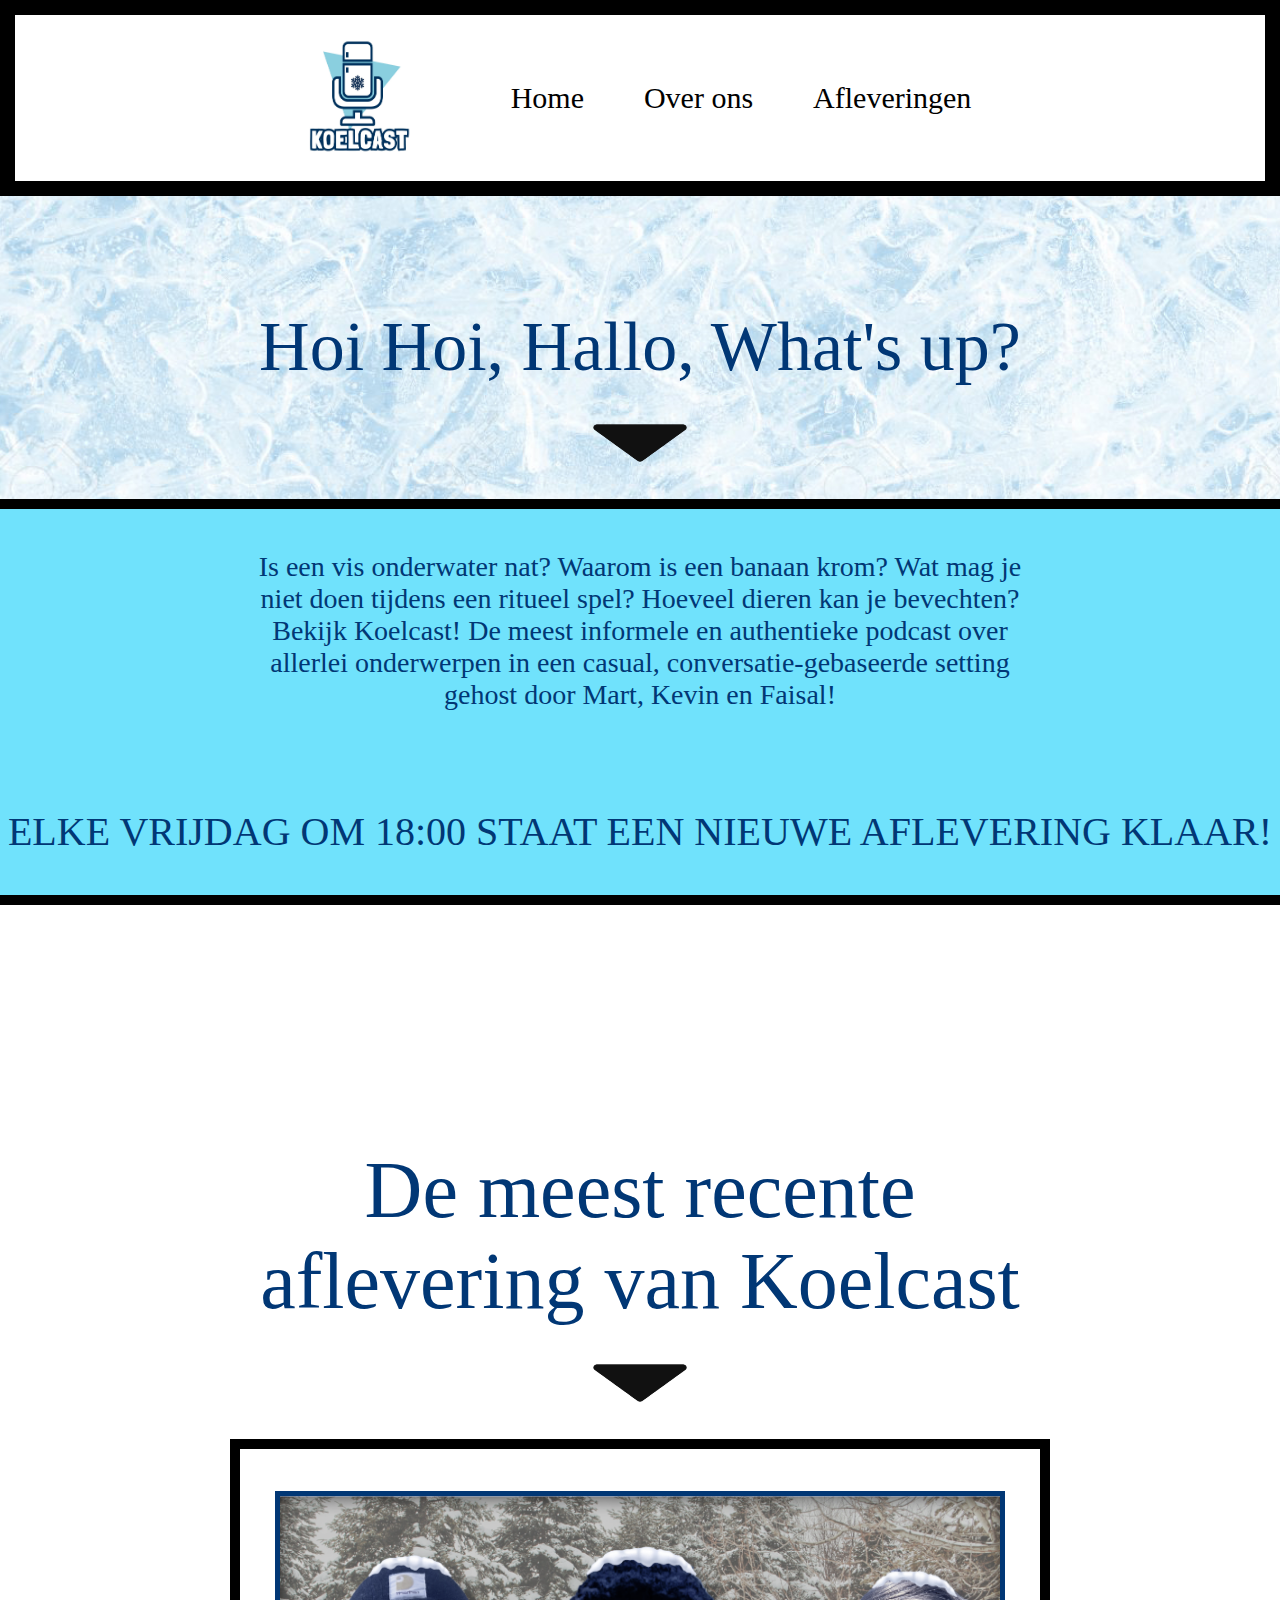
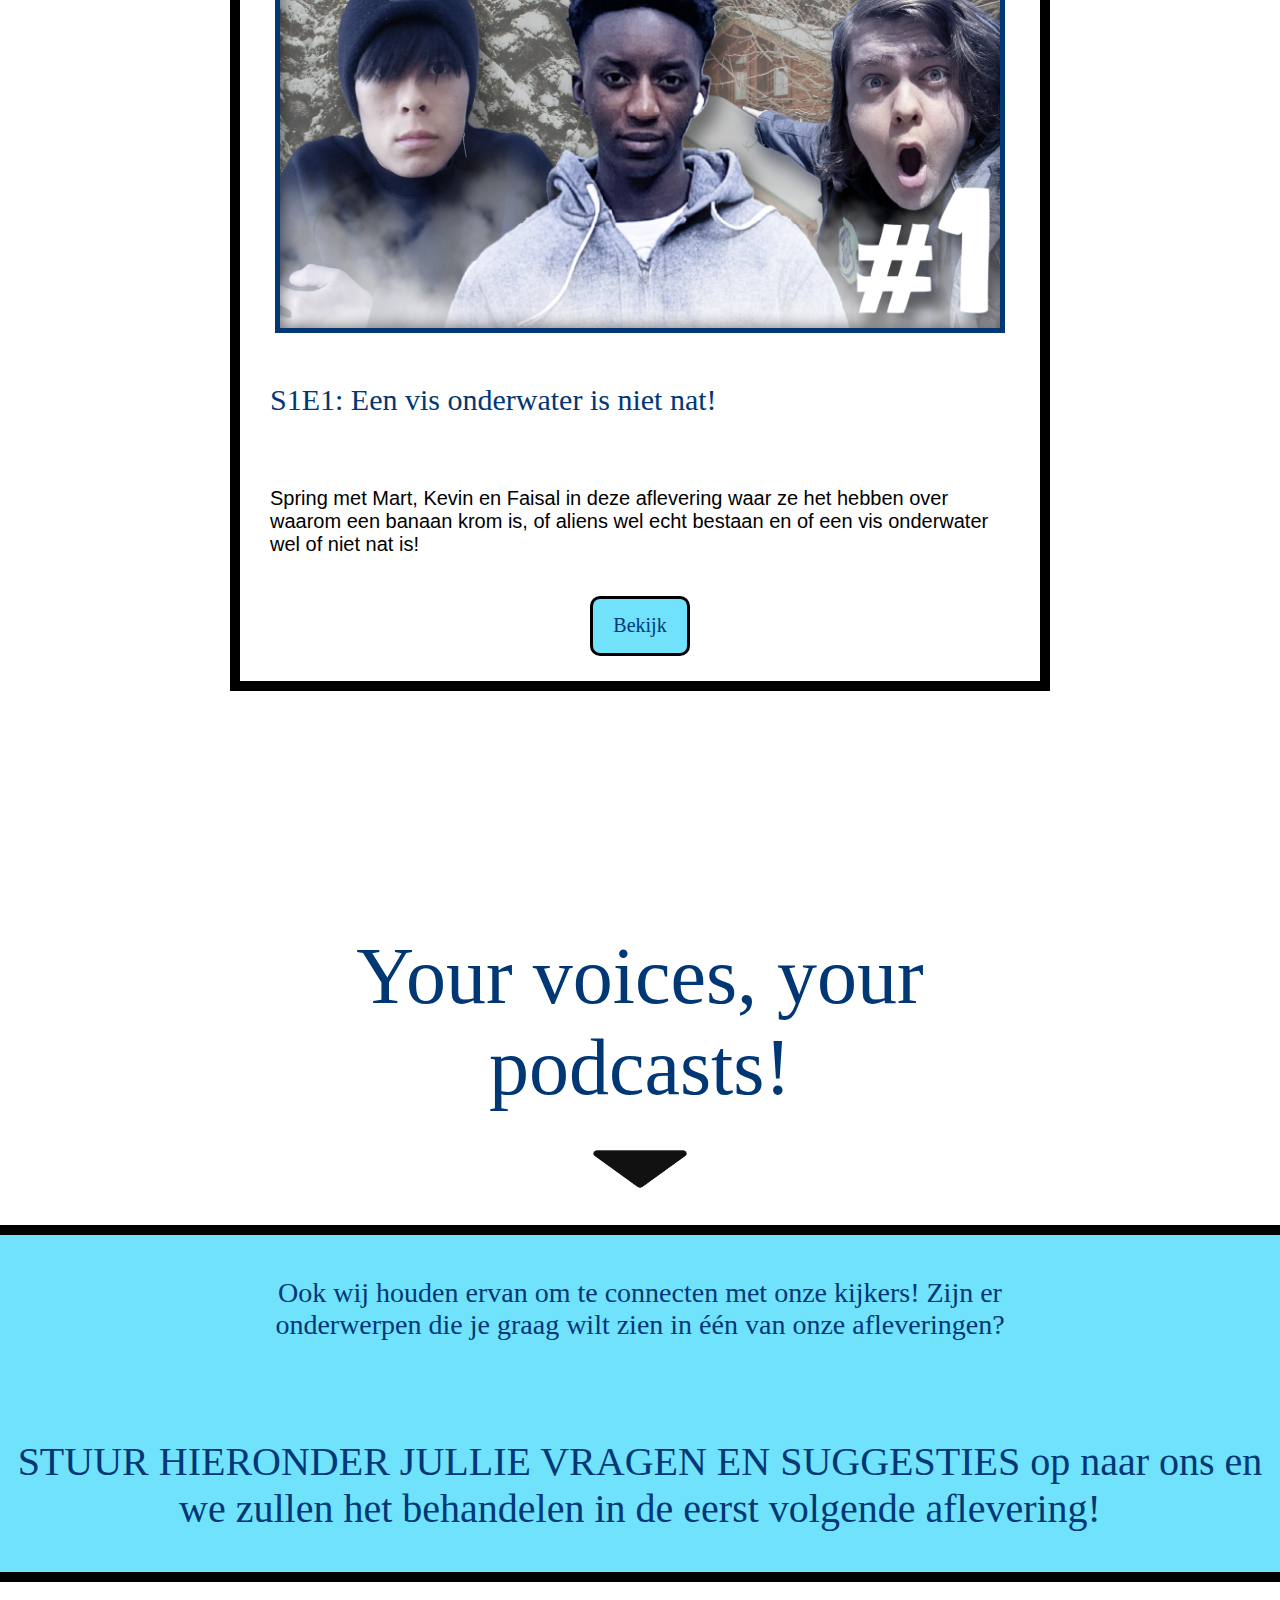
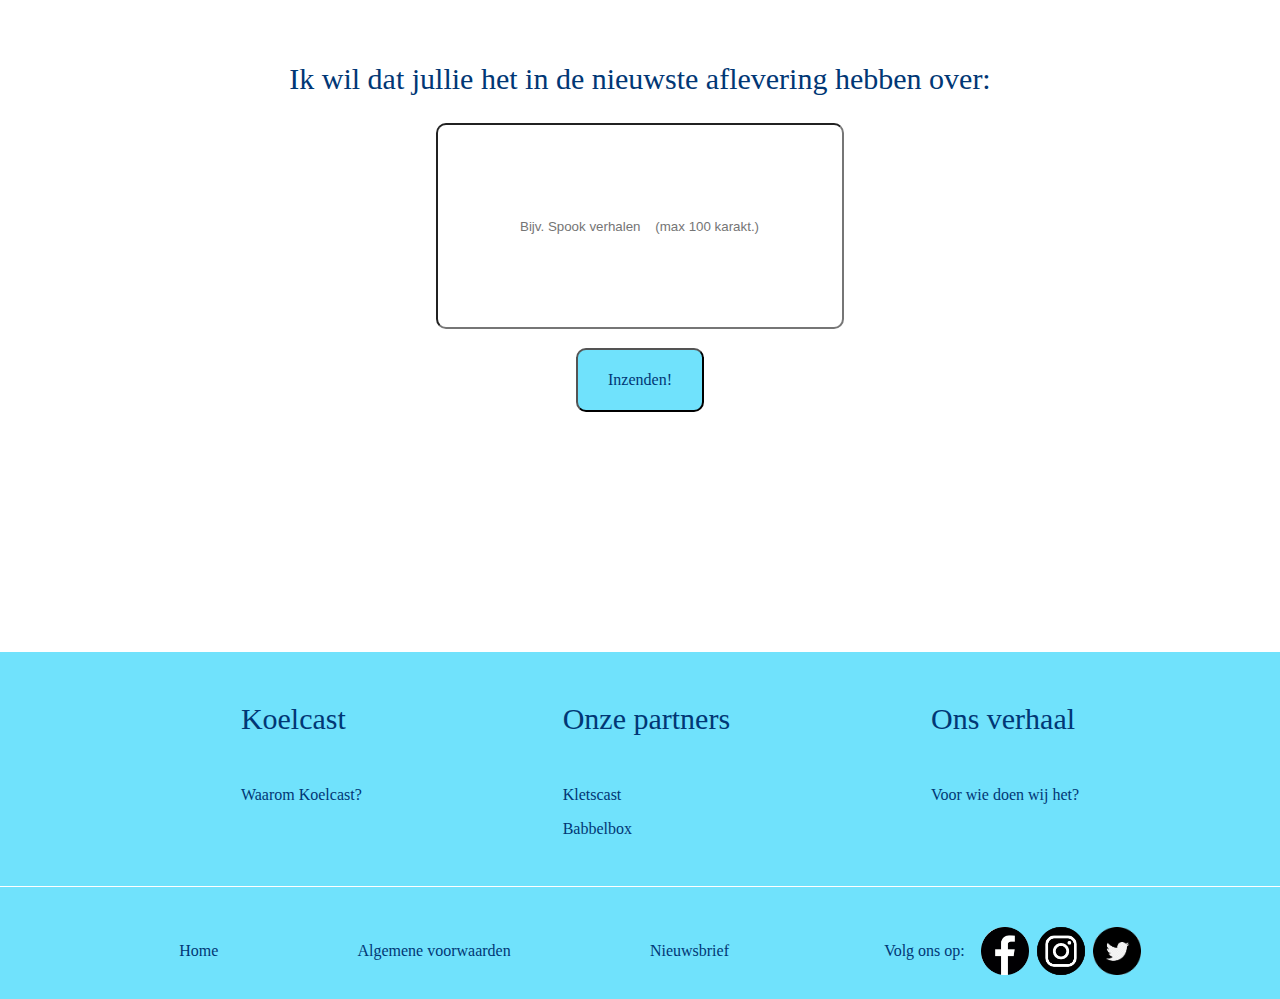
<file: index.html>
<!DOCTYPE html>
<html lang="nl">
<head>
    <meta charset="UTF-8">
    <meta name="viewport" content="width=device-width, initial-scale=1.0">
    <link rel="stylesheet" href="css/style.css">
    <title>Home</title>
</head>
    <body>
        <header>
            <nav>
                <a href="index.html"><img id="logo" src="images/koelcastlogo.jpg"  alt="podcast logo"></a>
                <ul>
                    <li><a href="index.html">Home</a></li>
                    <li><a href="overons.html">Over ons</a></li>
                    <li><a href="afleveringen.html">Afleveringen</a></li>
                </ul>
            </nav>
        </header>
        <main> 
            <div class="koptekstmetpijl">
                <h1>Hoi Hoi, Hallo, What's up?</h1>
                <img class="pijl" src="images/pijl.webp" alt="pijltje">
            </div>
            <article>
                <h4>Is een vis onderwater nat? Waarom is een banaan krom?
                    Wat mag je niet doen tijdens een ritueel spel? Hoeveel dieren kan je bevechten? 
                    Bekijk Koelcast! De meest informele en authentieke podcast over allerlei onderwerpen
                    in een casual, conversatie-gebaseerde setting gehost door Mart, Kevin en Faisal!
                </h4>
                <h3>ELKE VRIJDAG OM 18:00 STAAT EEN NIEUWE AFLEVERING KLAAR!</h3>
            </article>
            <div class="koptekstmetpijl">
                <h2>De meest recente aflevering van Koelcast</h2>
                <img class="pijl" src="images/pijl.webp" alt="pijltje">
            </div>
            <div class="recent">
                <img id="kopfoto" src="images/recent.png" alt="recentkopfoto">
                <h5>S1E1: Een vis onderwater is niet nat!</h5>
                <p>Spring met Mart, Kevin en Faisal in deze aflevering waar ze het hebben 
                    over waarom een banaan krom is, of aliens wel echt bestaan en of een 
                    vis onderwater wel of niet nat is!
                </p>
                <button id="bekijkrecent" type="button" onclick="location.href='#'">
                    Bekijk
                </button>
            </div>
            <div class="koptekstmetpijl">
                <h2>Your voices, your podcasts!</h2>
                <img class="pijl" src="images/pijl.webp" alt="pijltje">
            </div>
            <article>
                <h4>Ook wij houden ervan om te connecten met onze kijkers! 
                    Zijn er onderwerpen die je graag wilt zien in één van onze afleveringen?
                </h4>
                <h3>STUUR HIERONDER JULLIE VRAGEN EN SUGGESTIES op naar ons en we zullen het behandelen 
                    in de eerst volgende aflevering!
                </h3>
            </article>
            <form>            
                <label>Ik wil dat jullie het in de nieuwste aflevering hebben over:</label>
                <input type="text" id="invoerveld" name="fname" placeholder="Bijv. Spook verhalen    (max 100 karakt.)">
                <input type="submit" id="verzenden"  value="Inzenden!">
            </form>
        </main>
        <footer>
                <ul class="lijst1">
                    <li>
                        <h5>Koelcast</h5>
                        <p>Waarom Koelcast?</p>
                    </li>
                    <li>
                        <h5>Onze partners</h5>
                        <p>Kletscast</p>
                        <p>Babbelbox</p>
                    </li>    
                    <li>
                        <h5>Ons verhaal</h5>
                        <p>Voor wie doen wij het?</p>
                    </li>  
                </ul>
                <ul class="lijst2">  
                    <li>
                        <p>Home</p>
                    </li>
                    <li>
                        <p>Algemene voorwaarden</p>
                    </li>
                    <li>
                        <p>Nieuwsbrief</p>
                    </li>
                    <li class="social"><p>Volg ons op:</p><img id="fblogo" src="images/fblogo.png" alt="facebooklogo">
                        <img id="instalogo" src="images/instalogo.png" alt="instalogo">
                        <img id="twitterlogo" src="images/twitterlogo.png" alt="twitterlogo">
                    </li>
                </ul>
        </footer>
    </body>
</html>
</file>
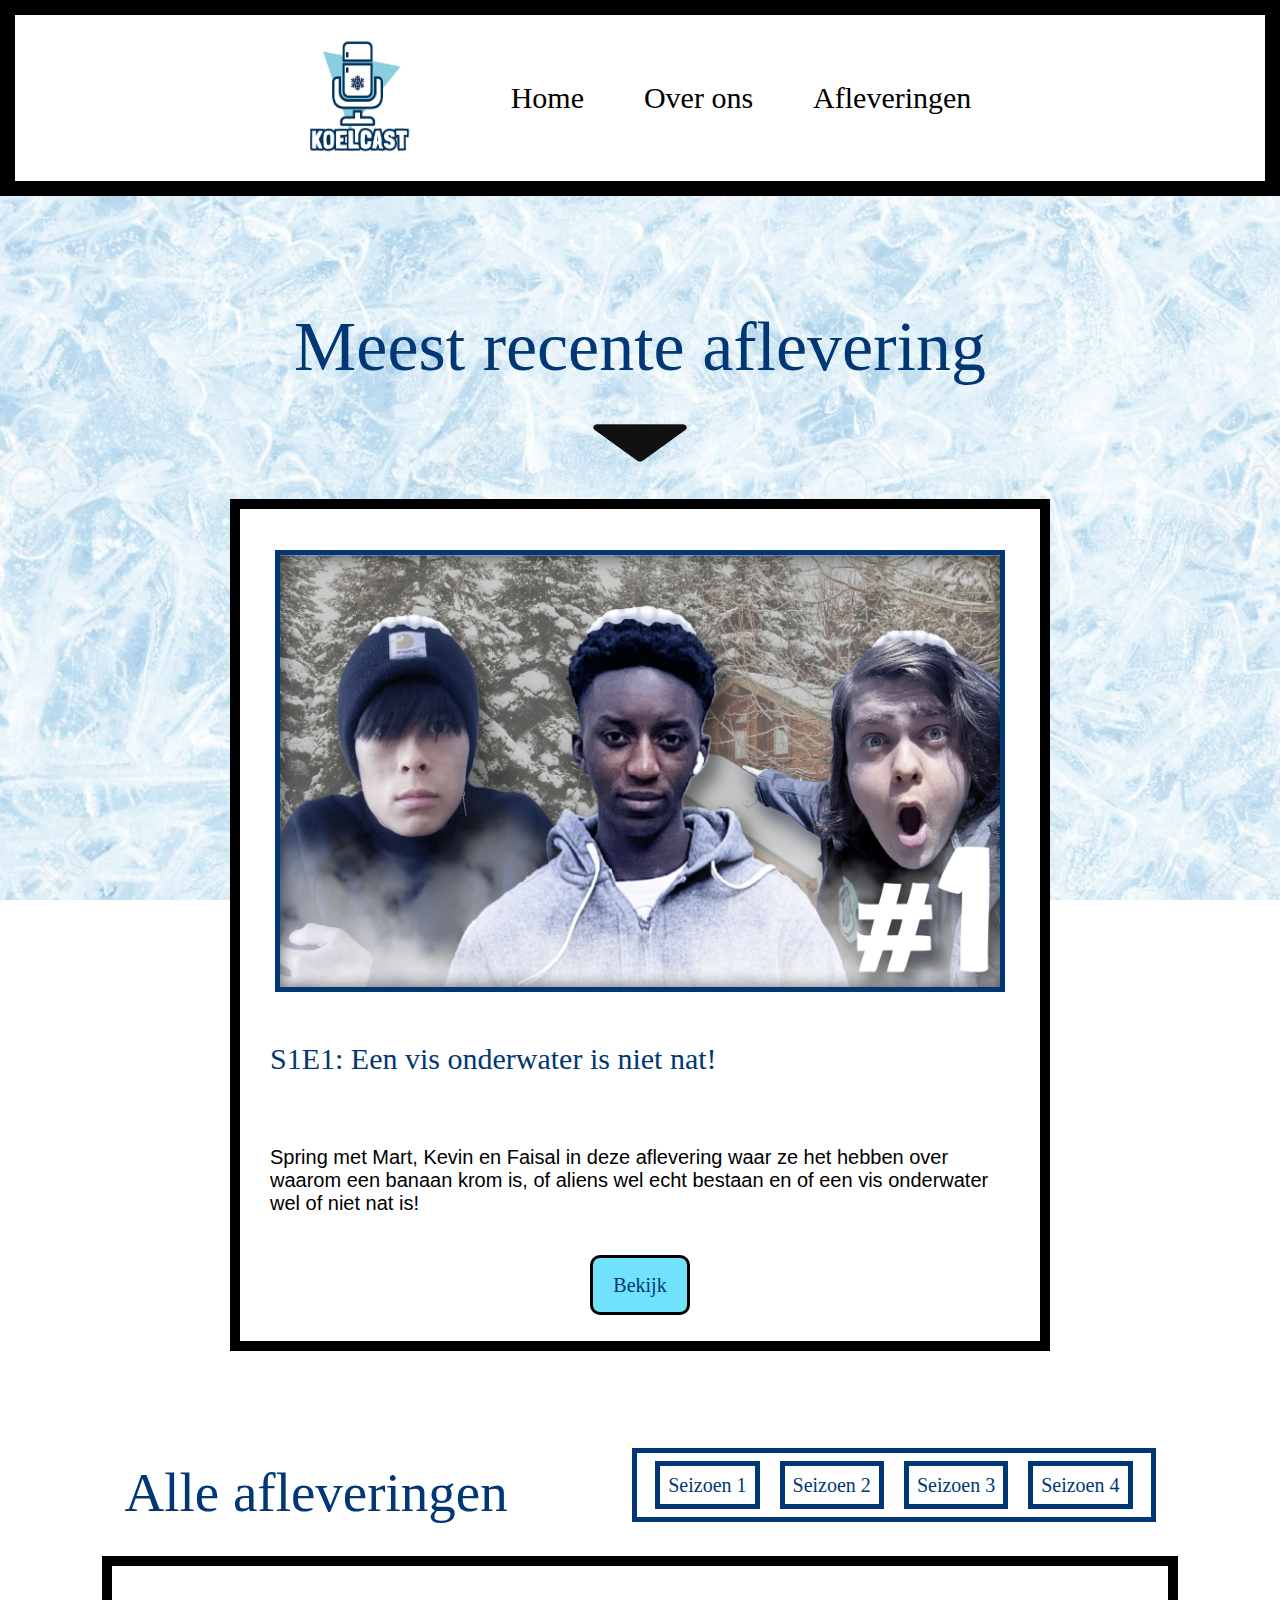
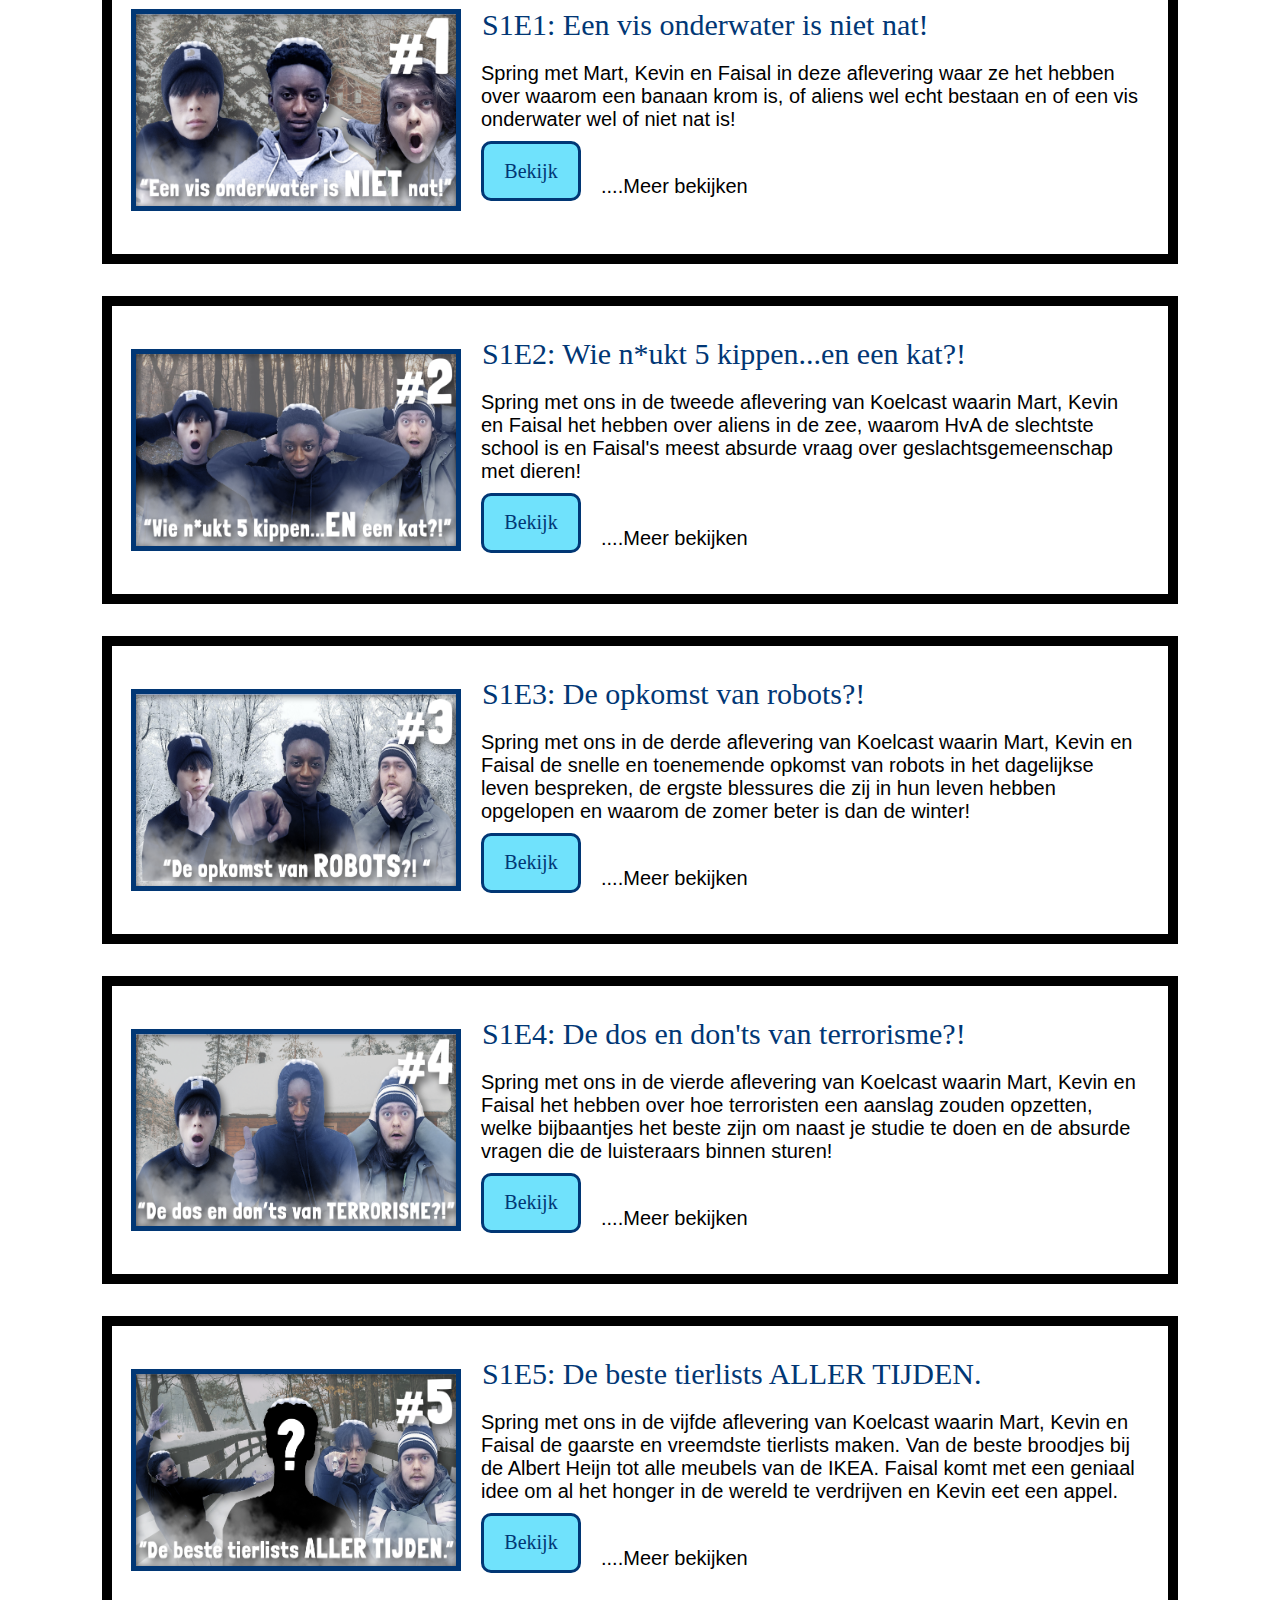
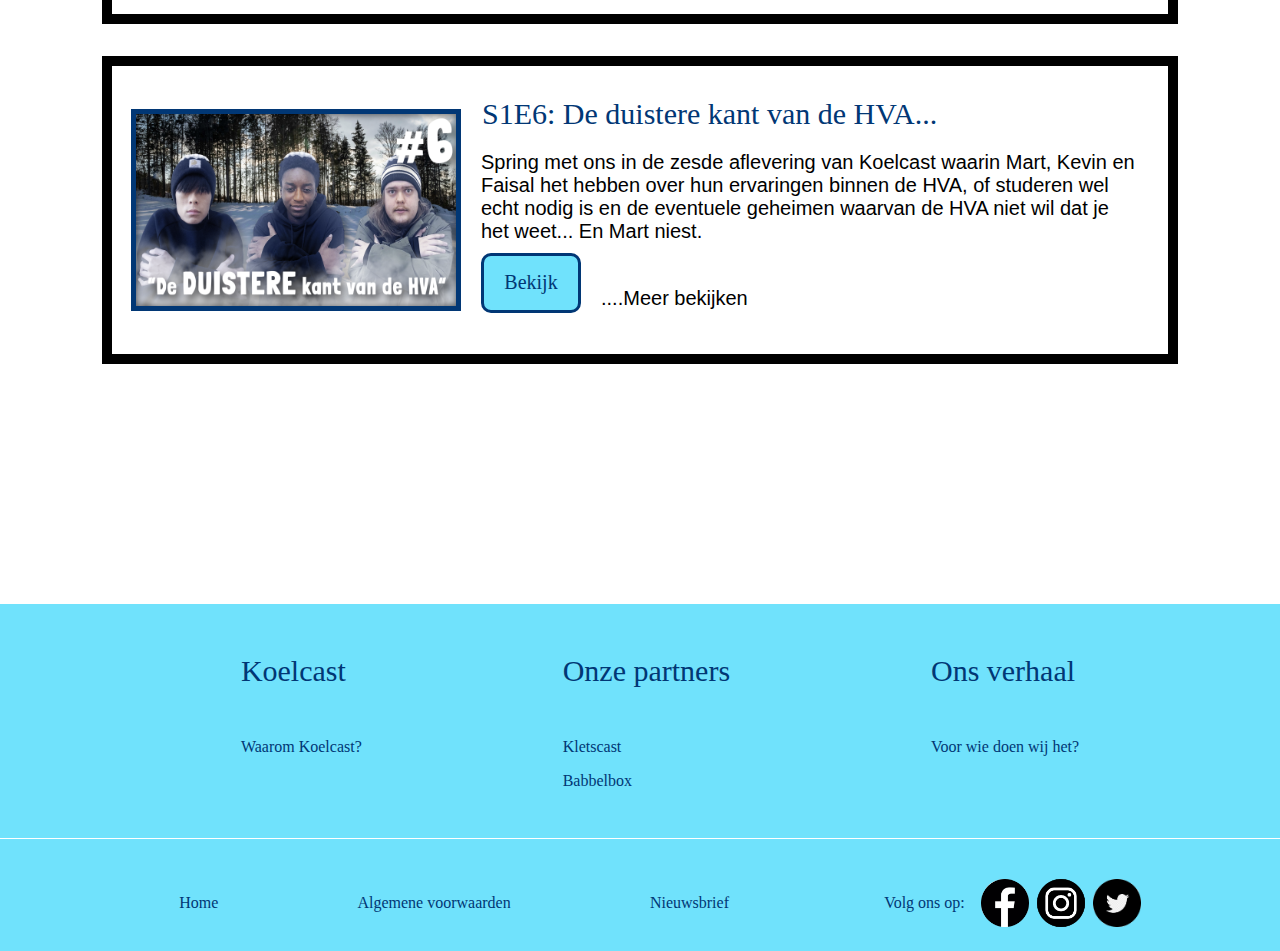
<file: afleveringen.html>
<!DOCTYPE html>
<html lang="nl">
<head>
    <meta charset="UTF-8">
    <meta name="viewport" content="width=device-width, initial-scale=1.0">
    <link rel="stylesheet" href="css/style.css">
    <title>Afleveringen</title>
</head>
    <body>
        <header>
            <nav>
                <a href="index.html"><img id="logo" src="images/koelcastlogo.jpg"  alt="podcast logo"></a>
                <ul>
                    <li><a href="index.html">Home</a></li>
                    <li><a href="overons.html">Over ons</a></li>
                    <li><a href="afleveringen.html">Afleveringen</a></li>
                </ul>
            </nav>
        </header>
        <main>
            <div class="koptekstmetpijl">
                <h1>Meest recente aflevering</h1>
                <img class="pijl" src="images/pijl.webp" alt="pijltje">
            </div>
            <div class="recent">
                <img id="kopfoto" src="images/recent.png" alt="recentkopfoto">
                <h5>S1E1: Een vis onderwater is niet nat!</h5>
                <p>Spring met Mart, Kevin en Faisal in deze aflevering waar ze het hebben 
                    over waarom een banaan krom is, of aliens wel echt bestaan en of een 
                    vis onderwater wel of niet nat is!
                </p>
                <button id="bekijkrecent" type="button" onclick="location.href='#'">
                    Bekijk
                </button>
            </div>
            <div id="seizoentab">
                <h2 id="alleafl">Alle afleveringen</h2>
                <ul>
                    <li><a href="#">Seizoen 1</a></li>
                    <li><a href="#">Seizoen 2</a></li>
                    <li><a href="#">Seizoen 3</a></li>
                    <li><a href="#">Seizoen 4</a></li>
                </ul>
            </div>
            <section class="afleveringen">
                <img class="afleveringenfotos" src="images/aflevering1.png" alt="aflevering1">
                <div class="bitesnack">
                    <h3>S1E1: Een vis onderwater is niet nat!</h3>
                    <p>Spring met Mart, Kevin en Faisal in deze aflevering waar ze het hebben 
                        over waarom een banaan krom is, of aliens wel echt bestaan en of een 
                        vis onderwater wel of niet nat is!
                    </p>
                    <div class="mealopenen">
                        <button type="button" class="bekijk">
                                Bekijk
                        </button>
                        <p>....Meer bekijken</p>
                    </div>
                </div>
            </section>
            <section class="afleveringen">
                <img class="afleveringenfotos" src="images/aflevering2.png" alt="aflevering2">
                <div class="bitesnack">
                    <h3>S1E2: Wie n*ukt 5 kippen...en een kat?!</h3>
                    <p>Spring met ons in de tweede aflevering van Koelcast waarin Mart, Kevin en Faisal het 
                        hebben over aliens in de zee, waarom HvA de slechtste school is en Faisal's meest absurde 
                        vraag over geslachtsgemeenschap met dieren!
                    </p>
                    <div class="mealopenen">
                        <button type="button" class="bekijk">
                            Bekijk
                        </button>
                        <p>....Meer bekijken</p>
                    </div>
                </div>
            </section>
            <section class="afleveringen">
                <img class="afleveringenfotos" src="images/aflevering3.png" alt="aflevering3">
                <div class="bitesnack">
                    <h3>S1E3: De opkomst van robots?!</h3>
                    <p>Spring met ons in de derde aflevering van Koelcast waarin Mart, Kevin en Faisal de snelle en 
                        toenemende opkomst van robots in het dagelijkse leven bespreken, de ergste blessures die zij 
                        in hun leven hebben opgelopen en waarom de zomer beter is dan de winter!
                    </p>
                    <div class="mealopenen">
                        <button type="button" class="bekijk">
                            Bekijk
                        </button>
                        <p>....Meer bekijken</p>
                    </div>
                </div>
            </section>
            <section class="afleveringen">
                <img class="afleveringenfotos" src="images/aflevering4.png" alt="aflevering4">
                <div class="bitesnack">
                    <h3>S1E4: De dos en don'ts van terrorisme?!</h3>
                    <p>Spring met ons in de vierde aflevering van Koelcast waarin Mart, Kevin en Faisal het hebben over 
                        hoe terroristen een aanslag zouden opzetten, welke bijbaantjes het beste zijn om naast je studie 
                        te doen en de absurde vragen die de luisteraars binnen sturen!
                    </p>
                    <div class="mealopenen">
                        <button type="button" class="bekijk">
                            Bekijk
                        </button>
                        <p>....Meer bekijken</p>
                    </div>
                </div>
            </section>
            <section class="afleveringen">
                <img class="afleveringenfotos" src="images/aflevering5.png" alt="aflevering5">
                <div class="bitesnack">
                    <h3>S1E5: De beste tierlists ALLER TIJDEN.</h3>
                    <p>Spring met ons in de vijfde aflevering van Koelcast waarin Mart, Kevin en Faisal de gaarste en vreemdste 
                        tierlists maken. Van de beste broodjes bij de Albert Heijn tot alle meubels van de IKEA. Faisal komt met 
                        een geniaal idee om al het honger in de wereld te verdrijven en Kevin eet een appel.
                    </p>
                    <div class="mealopenen">
                        <button type="button" class="bekijk">
                            Bekijk
                        </button>
                        <p>....Meer bekijken</p>
                    </div>
                </div>
            </section>
            <section class="afleveringen">
                <img class="afleveringenfotos" src="images/aflevering6.png" alt="aflevering6">
                <div class="bitesnack">
                    <h3>S1E6: De duistere kant van de HVA...</h3>
                    <p>Spring met ons in de zesde aflevering van Koelcast waarin Mart, Kevin en Faisal het hebben over hun ervaringen 
                        binnen de HVA, of studeren wel echt nodig is en de eventuele geheimen waarvan de HVA niet wil dat je het weet...
                        En Mart niest.
                    </p>
                    <div class="mealopenen">
                        <button type="button" class="bekijk">
                            Bekijk
                        </button>
                        <p>....Meer bekijken</p>
                    </div>
                </div>
            </section>
        </main>
        <footer>
            <ul class="lijst1">
                <li>
                    <h5>Koelcast</h5>
                    <p>Waarom Koelcast?</p>
                </li>
                <li>
                    <h5>Onze partners</h5>
                    <p>Kletscast</p>
                    <p>Babbelbox</p>
                </li>    
                <li>
                    <h5>Ons verhaal</h5>
                    <p>Voor wie doen wij het?</p>
                </li>  
            </ul>
            <ul class="lijst2">  
                <li>
                    <p>Home</p>
                </li>
                <li>
                    <p>Algemene voorwaarden</p>
                </li>
                <li>
                    <p>Nieuwsbrief</p>
                </li>
                <li class="social"><p>Volg ons op:</p><img id="fblogo" src="images/fblogo.png" alt="facebooklogo">
                    <img id="instalogo" src="images/instalogo.png" alt="instalogo">
                    <img id="twitterlogo" src="images/twitterlogo.png" alt="twitterlogo">
                </li>
            </ul>
    </footer>
    </body>
</html>
</file>
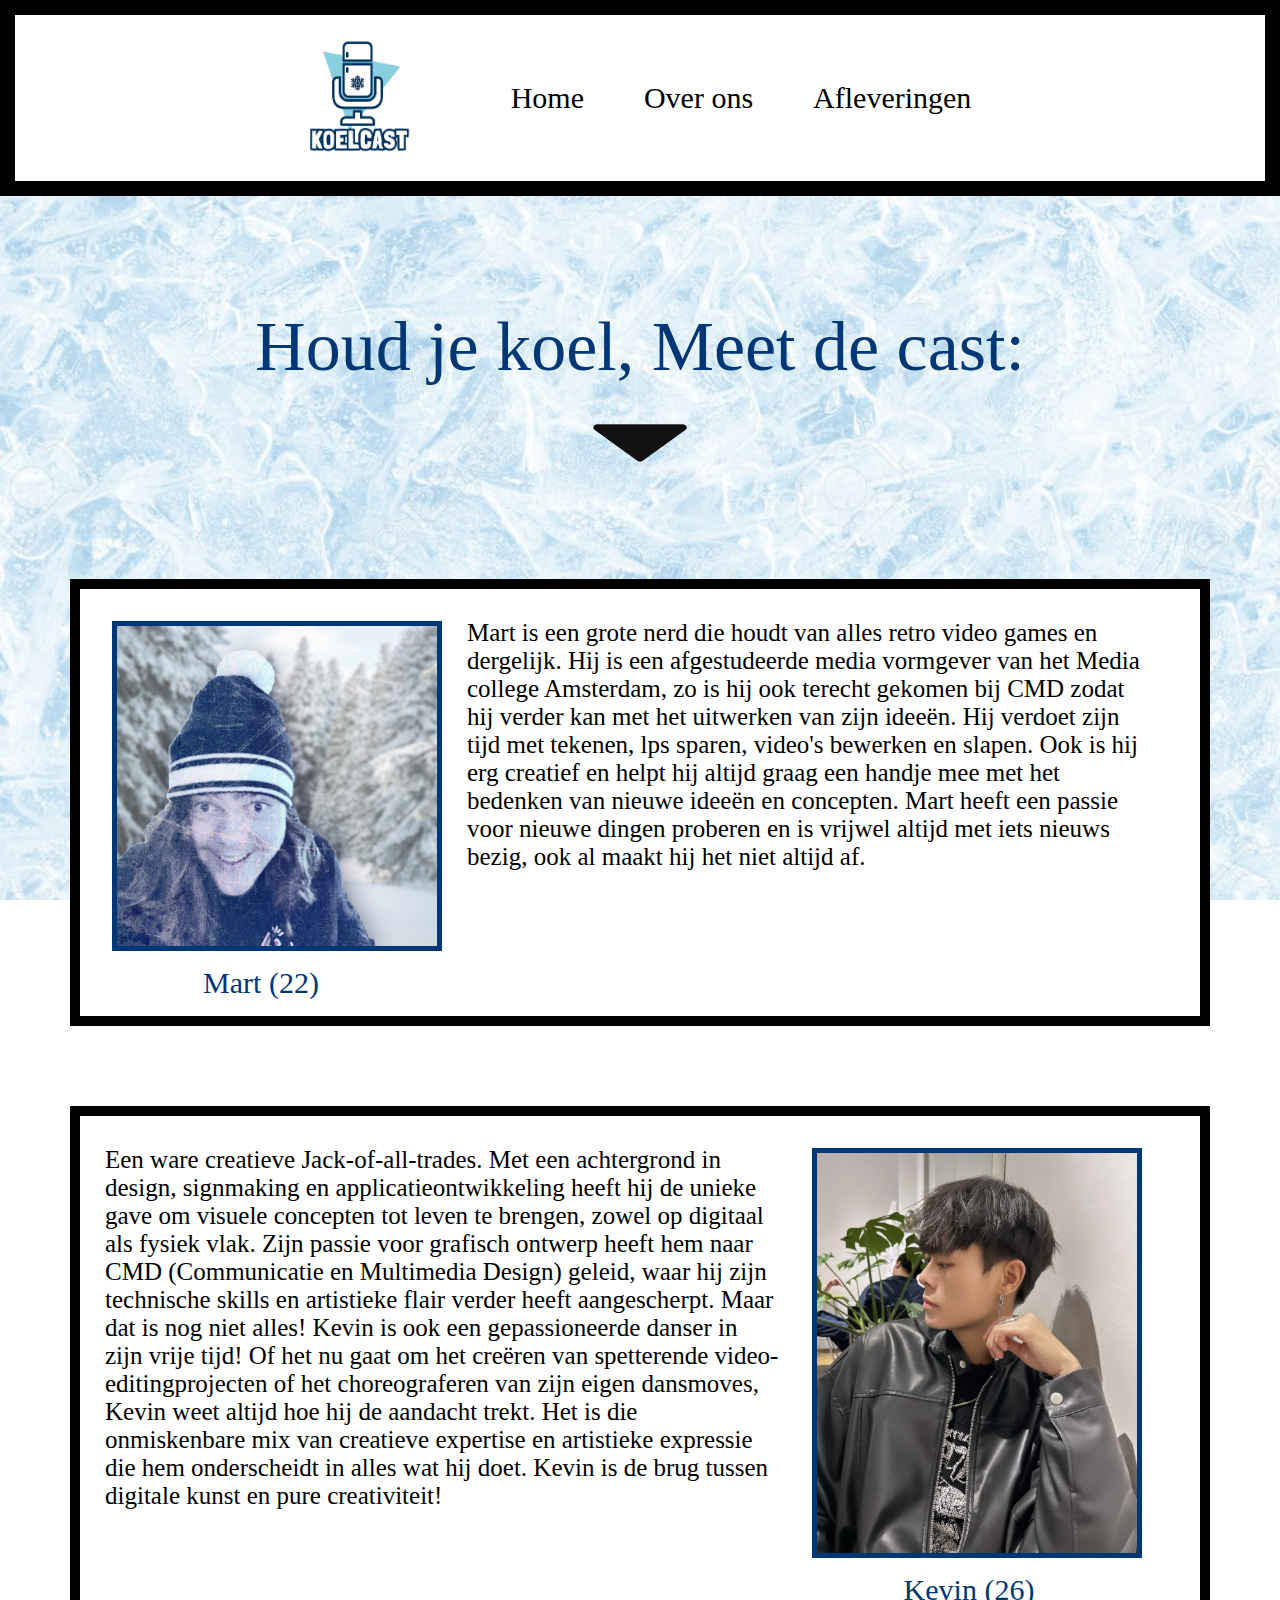
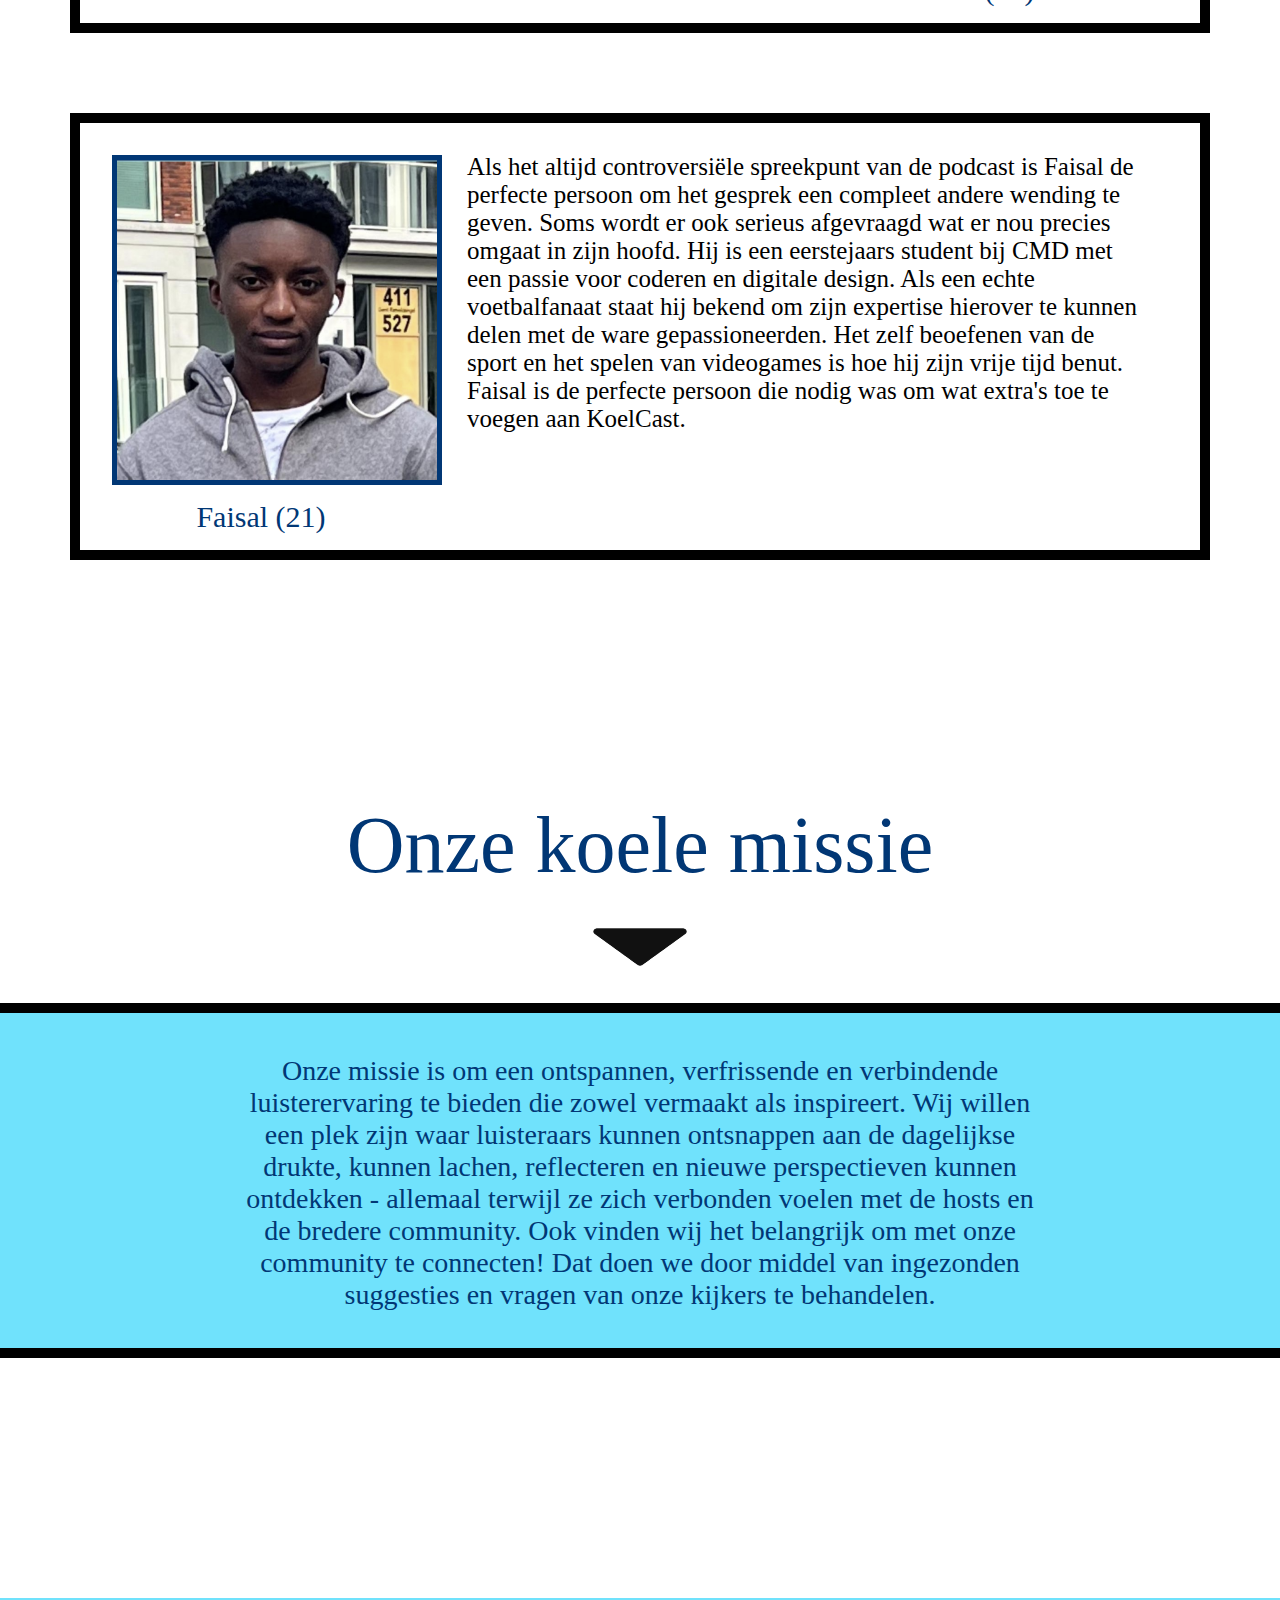
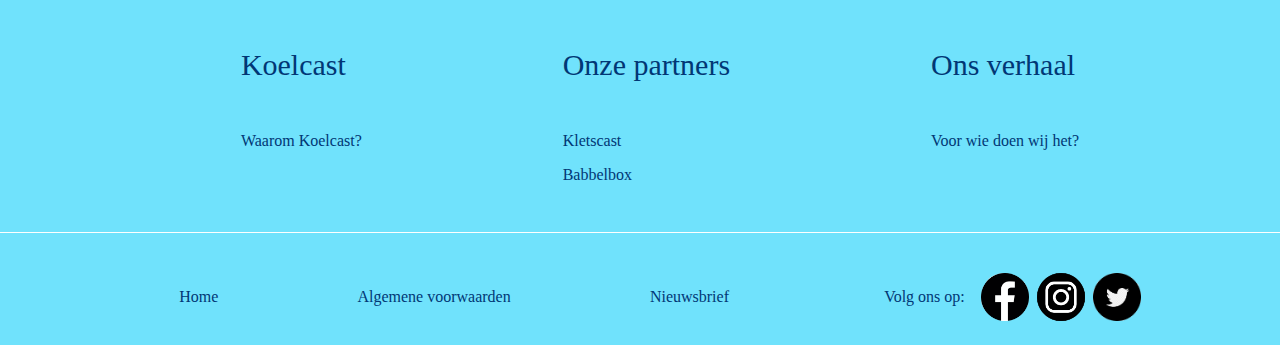
<file: overons.html>
<!DOCTYPE html>
<html lang="nl">
<head>
    <meta charset="UTF-8">
    <meta name="viewport" content="width=device-width, initial-scale=1.0">
    <link rel="stylesheet" href="css/style.css">
    <title>Over ons</title>
</head>
    <body>
        <header>
            <nav>
                <a href="index.html"><img id="logo" src="images/koelcastlogo.jpg"  alt="podcast logo"></a>
                <ul>
                    <li><a href="index.html">Home</a></li>
                    <li><a href="overons.html">Over ons</a></li>
                    <li><a href="afleveringen.html">Afleveringen</a></li>
                </ul>
            </nav>
        </header>
        <main>
            <div class="koptekstmetpijl">
                <h1>Houd je koel, Meet de cast:</h1>
                <img class="pijl" src="images/pijl.webp" alt="pijltje">
            </div>
            <section class="overons">
                <div class=fotometleeftijd>
                    <img id="mart" src="images/mart.png" alt="martfoto">
                    <h2>Mart (22)</h2>
                </div>
                <p>Mart is een grote nerd die houdt van alles retro video games en dergelijk.
                    Hij is een afgestudeerde media vormgever van
                    het Media college Amsterdam, zo is hij ook terecht gekomen bij CMD zodat hij verder kan met het uitwerken van zijn ideeën.
                    Hij verdoet zijn tijd met tekenen, lps sparen, video's bewerken en slapen. 
                    Ook is hij erg creatief en helpt hij altijd graag een handje mee met het bedenken van nieuwe ideeën en concepten.
                    Mart heeft een passie voor nieuwe dingen proberen en is vrijwel altijd met iets nieuws bezig, 
                    ook al maakt hij het niet altijd af.
                </p>
            </section>
            <section class="overons">
                <p>Een ware creatieve Jack-of-all-trades. Met een achtergrond in design, signmaking en applicatieontwikkeling heeft hij 
                    de unieke gave om visuele concepten tot leven te brengen, zowel op digitaal als fysiek vlak. Zijn passie voor grafisch 
                    ontwerp heeft hem naar CMD (Communicatie en Multimedia Design) geleid, waar hij zijn technische skills en artistieke 
                    flair verder heeft aangescherpt. Maar dat is nog niet alles! Kevin is ook een gepassioneerde danser in zijn vrije tijd! 
                    Of het nu gaat om het creëren van spetterende video-editingprojecten of het choreograferen van zijn eigen dansmoves, 
                    Kevin weet altijd hoe hij de aandacht trekt. Het is die onmiskenbare mix van creatieve expertise en artistieke expressie 
                    die hem onderscheidt in alles wat hij doet. Kevin is de brug tussen digitale kunst en pure creativiteit! 
                </p>
                <div class="fotometleeftijd">
                    <img id="kevin" src="images/kevin.png" alt="kevinfoto">
                    <h2>Kevin (26)</h2>
                </div>
            </section>
            <section class="overons">
                <div class="fotometleeftijd">
                    <img id="faisal" src="images/faisal.png" alt="faisalfoto">
                    <h2>Faisal (21)</h2>
                </div>
                <p>Als het altijd controversiële spreekpunt van de podcast is Faisal de perfecte persoon om het gesprek een compleet andere 
                    wending te geven. Soms wordt er ook serieus afgevraagd wat er nou precies omgaat in zijn hoofd. Hij is een eerstejaars 
                    student bij CMD met een passie voor coderen en digitale design. Als een echte voetbalfanaat staat hij bekend om zijn 
                    expertise hierover te kunnen delen met de ware gepassioneerden. Het zelf beoefenen van de sport en het spelen van videogames 
                    is hoe hij zijn vrije tijd benut. Faisal is de perfecte persoon die nodig was om wat extra's toe te voegen aan KoelCast.
                </p>
            </section>
            <div class="koptekstmetpijl">
                <h2>Onze koele missie</h2>
                <img class="pijl" src="images/pijl.webp" alt="pijltje">
            </div>
            <article>
                <h4>Onze missie is om een ontspannen, verfrissende en verbindende luisterervaring te bieden die zowel vermaakt als inspireert.
                     Wij willen een plek zijn waar luisteraars kunnen ontsnappen aan de dagelijkse drukte, kunnen lachen, reflecteren en nieuwe 
                     perspectieven kunnen ontdekken - allemaal terwijl ze zich verbonden voelen met de hosts en de bredere community.
                    Ook vinden wij het belangrijk om met onze community te connecten! Dat doen we door middel van ingezonden suggesties 
                    en vragen van onze kijkers te behandelen.</h4>
            </article>
        </main>
        <footer>
            <ul class="lijst1">
                <li>
                    <h5>Koelcast</h5>
                    <p>Waarom Koelcast?</p>
                </li>
                <li>
                    <h5>Onze partners</h5>
                    <p>Kletscast</p>
                    <p>Babbelbox</p>
                </li>    
                <li>
                    <h5>Ons verhaal</h5>
                    <p>Voor wie doen wij het?</p>
                </li>  
            </ul>
            <ul class="lijst2">  
                <li>
                    <p>Home</p>
                </li>
                <li>
                    <p>Algemene voorwaarden</p>
                </li>
                <li>
                    <p>Nieuwsbrief</p>
                </li>
                <li class="social"><p>Volg ons op:</p><img id="fblogo" src="images/fblogo.png" alt="facebooklogo">
                    <img id="instalogo" src="images/instalogo.png" alt="instalogo">
                    <img id="twitterlogo" src="images/twitterlogo.png" alt="twitterlogo">
                </li>
            </ul>
    </footer>
    </body>
</html>
</file>
<file: css/style.css>
/*Navigatiebalk*/
#logo{
    width: 130px;
    height: 130px;
    margin: 1em;
    animation-name: logoKoelcast;
    animation-duration: 5s;
    animation-iteration-count: infinite;
}

@keyframes logoKoelcast{
    0% {
        transform: rotateY(0deg)
    }
    50% {
        transform: rotateY(180deg)
    }
    100% {
        transform: rotateY(360deg)
    }
}

nav{
    display: flex;
    flex-direction: row;
    width: auto;
    background-color: white;
    margin-bottom: 4em;
    border: 15px solid black;
    justify-content: center;
    align-items: center;
}

nav ul{
    list-style: none;
    display: flex;
    flex-direction: row;
}

nav li a{
    font-family: fantasy;
    font-size: 30px;
    color: black;
    text-decoration: none;
    margin: 1em;
}

nav li a:hover{
    color: rgb(1, 55, 117);
    scale: 150%;
    transition: 300ms ease-in-out;
}
/*Navigatiebalk*/

/*Algemeen*/
body{
    margin: 0em;
    color: rgb(1, 55, 117);
    font-weight: normal;
    font-family: fantasy;
    background-image: url('../images/koelcastachtergrond.jpg');
    background-attachment: fixed;
    background-size: 90em;
    background-position: center;
}


h1{
    text-align: center;
    font-weight: normal;
    color: rgb(1, 55, 117);
    font-size: 70px;
    width: auto;
    margin-bottom: 0em;
}

h2{
    font-weight: normal;
    font-size: 80px;
    color: rgb(1, 55, 117);
    text-align: center;
    margin-top: 3em;
    margin-bottom: 0em;
}

p{
    font-family: helvetica;
}

.koptekstmetpijl{
    display: flex;
    flex-direction: column;
    justify-content: center;
    align-items: center;
}

.koptekstmetpijl h2{
    margin-left: 2.5em;
    margin-right: 2.5em;
    margin-bottom: 0em;
}

.pijl{
    margin-top: 0em;
    height: 7em;
    width: 10em;
    animation-name: pijl;
    animation-duration: 5s;
    animation-iteration-count: infinite;
}

@keyframes pijl{
    0% {
        transform: rotateX(40deg)
    }
    50% {
        transform: rotateX(-40deg)
    }
    100% {
        transform: rotateX(40deg)
    }
}

article{
    width: auto;
    height: auto;
    background-color: #70e2fc;
    border-bottom: 10px solid black;
    border-top: 10px solid black;
    display: flex;
    flex-direction: column;
    justify-content: center;
    animation-name: tussenKoppen;
    animation-duration: 5s;
    animation-iteration-count: infinite;
}

@keyframes tussenKoppen{

    0% {
        transform: rotateX(20deg)
    }
    50% {
        transform: rotateX(-20deg)
    }
    100% {
        transform: rotateX(20deg)
    }

}

article h4{
    text-align: center;
    font-weight: normal;
    color: rgb(1, 55, 117);
    font-size: 28px;
    margin-left: 15rem;
    margin-right: 15rem;
    margin-top: 1.5em;
}

article h3{
    text-align: center;
    font-weight: normal;
    color: rgb(1, 55, 117);
    font-size: 40px;
    margin-top: 1.5em;
    width: auto;
}

article p{
    font-weight: normal;
    font-size: 35px;
    color: rgb(1, 55, 117);
    text-align: center;
    margin-top: 1.6em;
    margin-left: 10rem;
    margin-right: 10rem;
}
/*Algemeen*/

/*Home pagina*/
.recent{
    display:flex;
    flex-direction: column;
    border: 10px solid black;
    height: 52rem;
    width: 50rem;
    justify-content: center;
    align-items: start;   
    margin: auto;
    background-color: white;
}

.recent:hover{
    scale: 104%;
    transition: 300ms ease-in-out;
}

.recent h5{
    font-weight: normal;
    font-size: 30px;
    color: rgb(1, 55, 117);
    text-align: center;
    margin-left: 1em;
}

.recent p{
    margin-right: 2rem;
    text-align: left;
    color: black;
    font-size: 20px;
    margin-left: 1.5em;
}

#kopfoto{
    width: 45em;
    height: 27em;
    margin-top: 1rem;
    margin-right: auto;
    margin-left: auto;
    border: 5px solid rgb(1, 55, 117);
}

#bekijkrecent{
    width: 5em;
    height: 3em;
    margin-top: 1em;
    margin-left: auto;
    margin-right: auto;
    font-family: fantasy;
    font-weight: normal;
    font-size: 20px;
    color: rgb(1, 55, 117);
    background-color: #70e2fc;
    border: 3px solid black;
    border-radius: 10px;
    text-decoration: none;
}

form{
    display: flex;
    flex-direction: column;
    justify-content: center;
    align-items: center;
    margin-top: 5em;
}

label{
    font-size: 30px;
    color: rgb(1, 55, 117);
}

input{
    width: 30em;
    height: 15em;
    margin-top: 2em;
    border-radius: 10px;
}

#invoerveld::placeholder{
    padding: 6em;
}

#verzenden{
    font-family: fantasy;
    font-size: 16px;
    width: 8em;
    height: 4em;
    margin-top: 1.2em;
    color: rgb(1, 55, 117);
    background-color: #70e2fc;
}

#verzenden:hover{
    color: white;
    transition: 500ms ease-in-out;
}
/*Home pagina*/

/*Over ons pagina*/
section.overons{
    display: flex;
    flex-direction: row;
    width: 70em;
    height: auto;
    margin-left: auto;
    margin-right: auto;
    margin-top: 5em;
    padding-bottom: 1em;
    background-color: white;
    color: black;
    border: 10px solid black;
    animation-name: section;
    animation-duration: 10s;
    animation-iteration-count: infinite;
}

@keyframes section{
    0% {
        transform: rotate(2.5deg)
    }
    50% {
        transform: rotate(-2.5deg)
    }
    100% {
        transform: rotate(2.5deg)
    }
}

section.overons p{
    font-family: fantasy;
    font-size: 25px;
    padding-left: 1em;
    padding-top: 0.2em;
    width: 27em;
}

section.overons h2{
    font-size: 30px;
    margin-top: 0.5em;
}

.fotometleeftijd{
    display: flex;
    flex-direction: column;
}

img#mart{
    height: 20em;
    width: 20em;
    margin-left: 2em;
    margin-top: 2em;
    border: 5px solid rgb(1, 55, 117);
}

img#kevin{
    height: 25em;
    width: 20em;
    margin-left: 2em;
    margin-right: 1em;
    margin-top: 2em;
    border: 5px solid rgb(1, 55, 117);
}

img#faisal{
    height: 20em;
    width: 20em;
    margin-left: 2em;
    margin-top: 2em;
    border: 5px solid rgb(1, 55, 117);
}
/*Over ons pagina*/

/*Overzichts pagina*/
#bekijkrecent:hover{
    color: white;
    scale: 104%;
    transition: 300ms ease-in-out;
}

#seizoentab{
    display: flex;
    flex-direction: row;
    justify-content: space-evenly;
    align-items: center;
}

#seizoentab a{
    font-family: fantasy;
    font-weight: normal;
    color: rgb(1, 55, 117);
    font-size: 20px;
    text-decoration: none;
    margin: 0.5em;
    border: 5px solid rgb(1, 55, 117);
    padding: 0.5rem;
}

#seizoentab a:hover{
    background-color: rgb(1, 55, 117);
    color: white;
    transition: 300ms ease-in-out;
}

#seizoentab ul{
    display: flex;
    list-style: none;
    flex-direction: row;
    justify-content: center;
    align-items: center;
    text-align: center;
    background-color: white;
    border: 5px solid rgb(1, 55, 117);
    height: 3rem;
    width: auto;
    padding: 0.5em;
    margin-top: 5em;
}

#alleafl{
    font-size: 55px;
    margin-top: 2em;
    margin-bottom: 2rem;
}

section.afleveringen{
    display:flex;
    flex-direction: row;
    justify-content: center;
    align-items: center;
    background-color: white;
    border: 10px solid black;
    height: 12em;
    width: 60em;
    margin: auto;
    margin-bottom: 2em;
    padding: 3rem;
}

section.afleveringen:hover{
    scale: 104%;
    transition: 300ms ease-in-out;
}

section.afleveringen h3{
    font-size: 30px;
    font-weight: normal;
    text-align: left;
    margin-left: 0.7em;
    margin-right: 1em;
    margin-bottom: 0;
    margin-top: 1em;
}

section.afleveringen p{
    font-size: 20px;
    width: 33em;
    margin-left: 1em;
    margin-bottom: 0.5em;
    color: black;
}

#aflevering1{
    height: 15em;
    width: 20em;
    border: 5px solid rgb(1, 55, 117);
    margin-left: 7em;
}

.bitesnack{
    display: flex;
    flex-direction: column;
    justify-content: center;
    align-items: start;
    font-family: fantasy;
}

.afleveringenfotos{
    height: 12em;
    width: 20em;
    border: 5px solid rgb(1, 55, 117);
    margin-left: 7em;
}

.mealopenen{
    display: flex;
    flex-direction: row;
    justify-content: center;
}

.mealopenen p{
    margin-top: 1.7em;
}

.bekijk{
    background-color:#70e2fc;
    width: 5em;
    height: 3em;
    font-family: fantasy;
    border: 3px solid rgb(1, 55, 117);
    border-radius: 10px;
    margin-bottom: 2em;
    margin-left: 1em;
    font-size: 20px;
    color: rgb(1, 55, 117);
}

.bekijk:hover{
    color: white;
    scale: 105%;
    transition: 300ms ease-in-out;
}
/*Overzichts pagina*/

/*Footer*/
footer{
    margin-top: 15em;
    background-color: #70e2fc;
    color: rgb(1, 55, 117);
}

footer p{
    font-family: fantasy;
}

footer p:hover{
    color: white;
    transition: 500ms ease-in-out;
}

ul.lijst1{
    display: flex;
    flex-direction: row;
    justify-content: space-evenly;
    list-style: none;
    border-bottom: 1px solid white;
    padding-bottom: 2em;
}

ul.lijst1 h5{
    font-weight: normal;
    font-size: 30px;
}

ul.lijst2{
    display: flex;
    flex-direction: row;
    list-style: none;
    justify-content: space-evenly;
    align-items: center;
    margin-bottom: 0em;
}

li.social{
    display: flex;
    flex-direction: row;
    align-items: center;
    margin-left: 1em;
}
li.social p{
    margin-right: 1em;
}

#fblogo{
    height: 3em;
    width: 3em;
}

#instalogo{
    height: 4em;
    width: 4em;
    padding-bottom: 1em;
    margin-top: 1em;
}

#twitterlogo{
    height: 3em;
    width: 3em;
    
}
/*Footer*/
</file>
